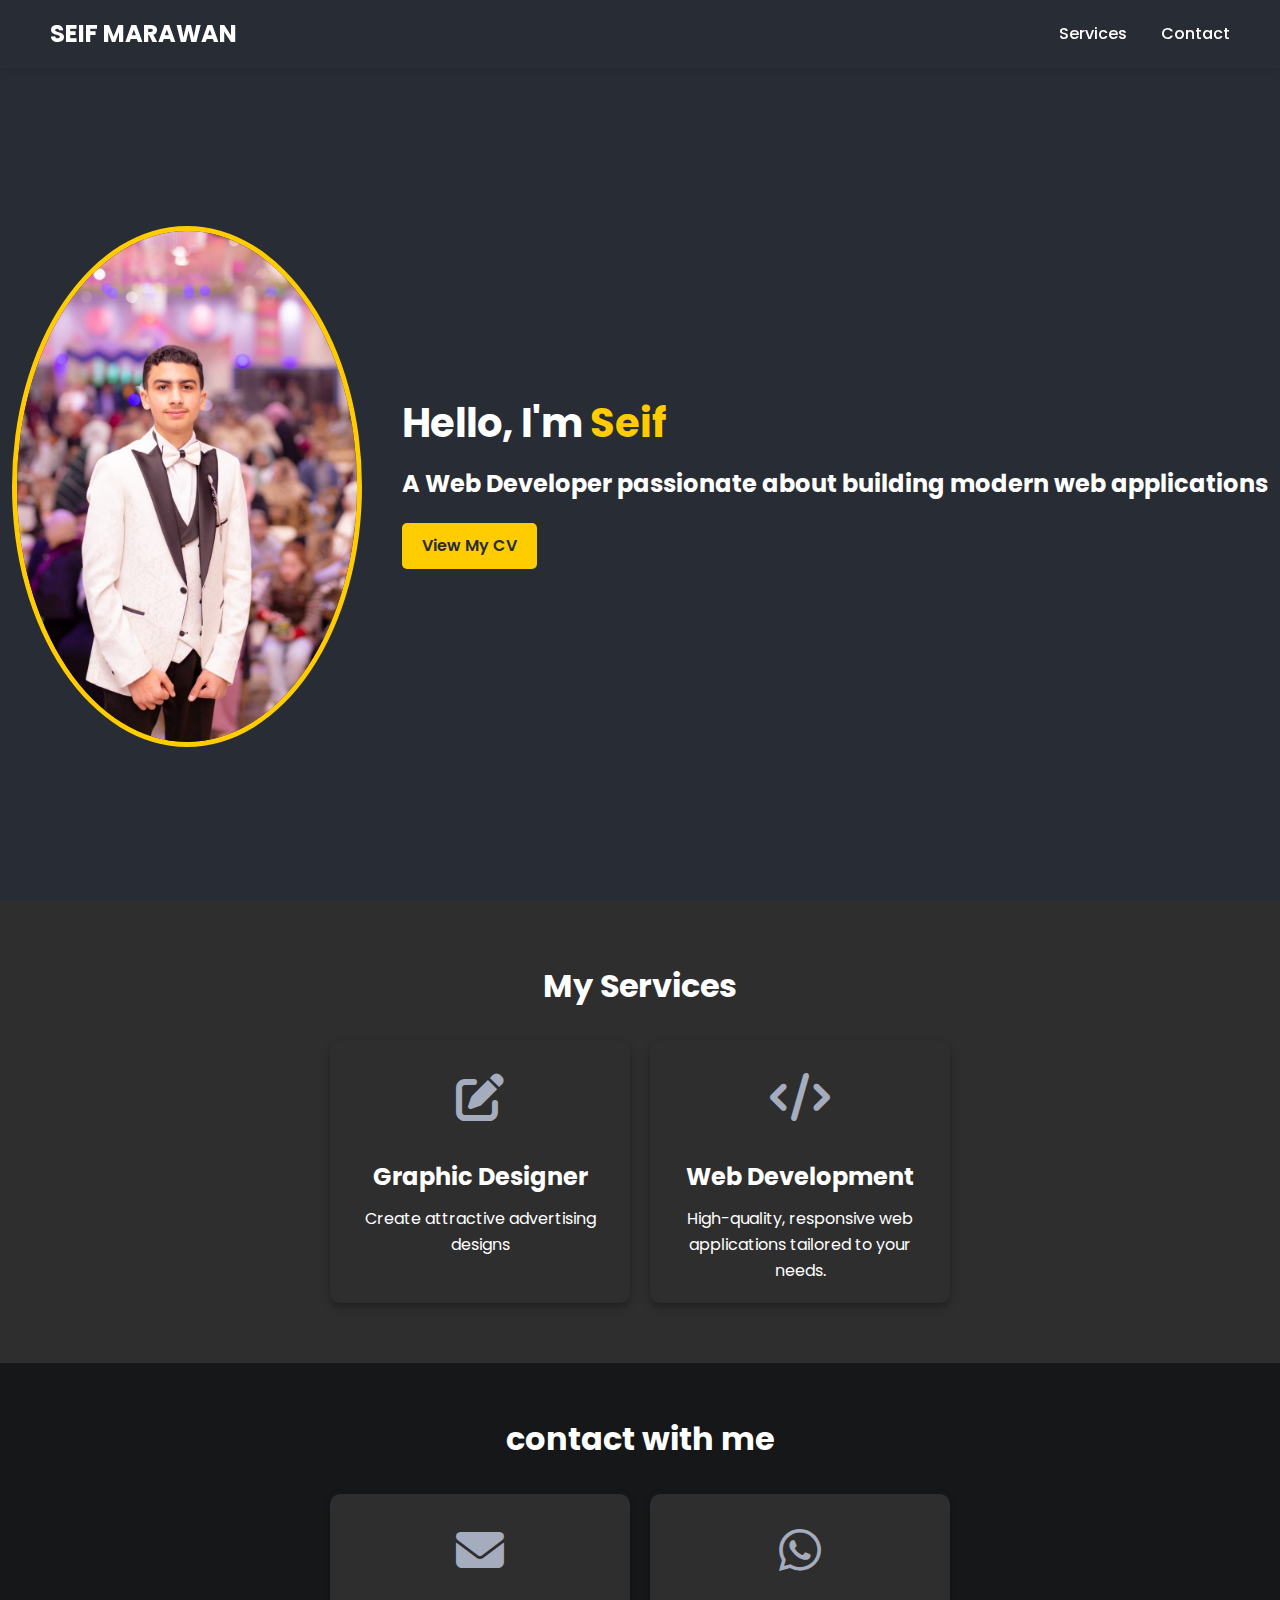
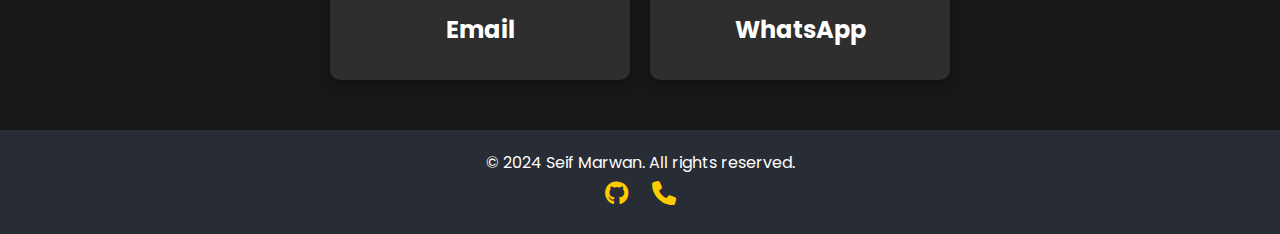
<file: index.html>
<!DOCTYPE html>
<html lang="en">
<head>
    <meta charset="UTF-8">
    <meta http-equiv="X-UA-Compatible" content="IE=edge">
    <meta name="viewport" content="width=device-width, initial-scale=1.0">
    <meta name="description" content="Seif Elsayed Marwan - Web Developer Portfolio">
    <link rel="icon" href="web-icon.jpeg">
    <link rel="stylesheet" href="https://cdnjs.cloudflare.com/ajax/libs/font-awesome/6.4.2/css/all.min.css">
    <link rel="stylesheet" href="style.css">
    <title>Seif Marwan | Web Developer</title>
</head>
<body>
    <header>
        <a href="#" class="logo">Seif Marawan</a>
        <nav class="navigation">
            <a href="#Services">Services</a>
            <a href="#Contact">Contact</a>
        </nav>
    </header>

    <section class="main">
        <div class="intro-content">
            <!-- Image appears first for better stacking on mobile -->
            <div class="photo-content">
                <img src="myphoto.jpeg" alt="Seif Marwan" class="profile-photo">
            </div>
            <div class="text-content">
                <h1>Hello, I'm <span>Seif</span></h1>
                <h3>A Web Developer passionate about building modern web applications</h3>
                <a href="mycv.html" class="main-btn">View My CV</a>
            </div>
        </div>
    </section>

    <section class="cards" id="Services">
        <h2 class="title">My Services</h2>
        <div class="content">
            <a href="https://wa.me/+201012622265?text=I+want+to+know+more+details+about+Graphic+Designer." class="card">
                <div class="icon">
                    <i class="fa-solid fa-pen-to-square"></i>
                </div>
                <div class="info">
                    <h2>Graphic Designer</h2>
                    <p>Create attractive advertising designs</p>
                </div>
            </a>
            <a href="https://wa.me/+201012622265?text=I+want+to+know+more+details+about+web+development." class="card">
                <div class="icon">
                    <i class="fa-solid fa-code"></i>
                </div>
                <div class="info">
                    <h2>Web Development</h2>
                    <p>High-quality, responsive web applications tailored to your needs.</p>
                </div>
            </a>
        </div>
    </section>

    <section class="contact" id="Contact">
        <h2 class="title">contact with me</h2>
        <div class="content">
            <a href="mailto:seifelsayed68@gmail.com" class="card">
                <div class="icon">
                    <i class="fas fa-envelope"></i>
                </div>
                <div class="info">
                    <h2>Email</h2>
                </div>
            </a>
            <a href="https://wa.me/+201012622265?text=I+want+to+know+more+details." class="card">
                <div class="icon">
                    <i class="fab fa-whatsapp"></i>
                </div>
                <div class="info">
                    <h2>WhatsApp</h2>
                </div>
            </a>
        </div>
    </section>

    <footer class="footer">
        <p>© 2024 Seif Marwan. All rights reserved.</p>
        <div class="social-icons">
            <a href="https://github.com/seifelsayedmarwan" target="_blank"><i class="fa-brands fa-github"></i></a>
            <a href="#Contact"><i class="fa-solid fa-phone"></i></a>
        </div>
    </footer>
</body>
</html>
</file>
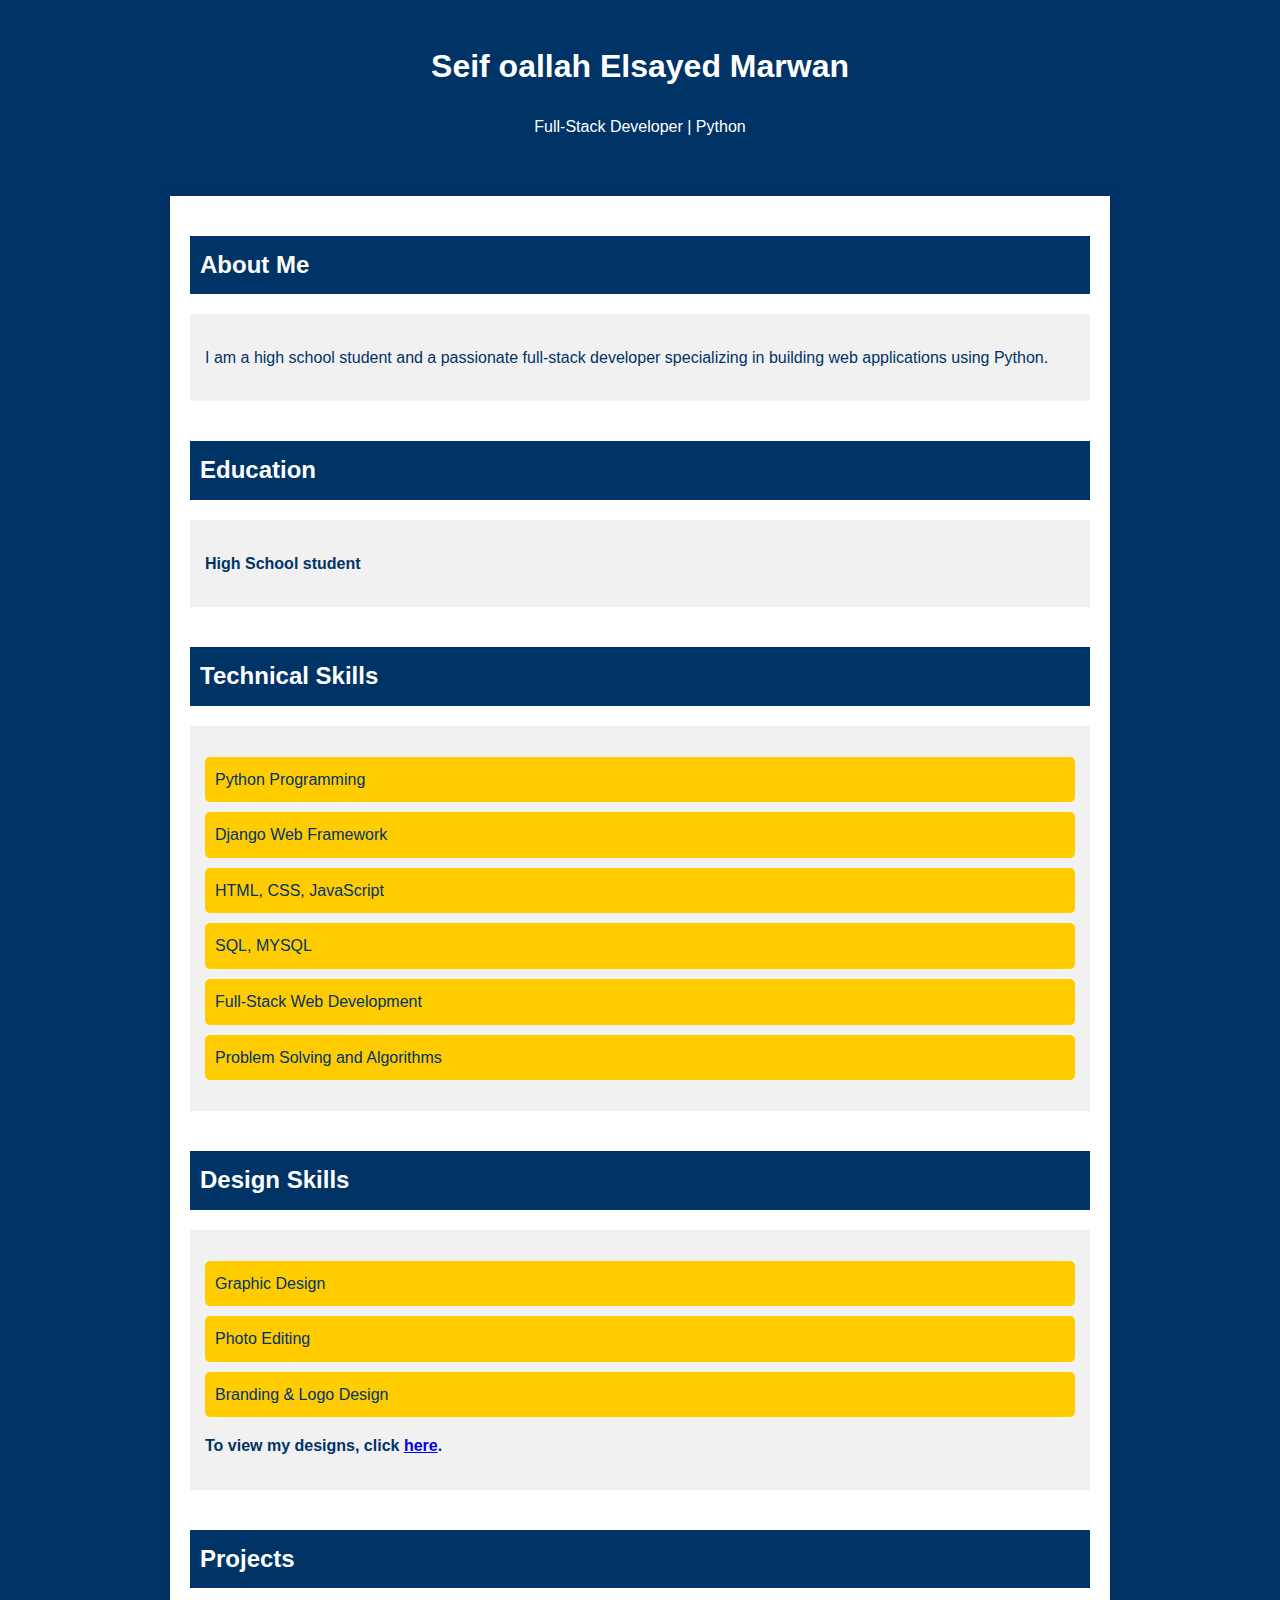
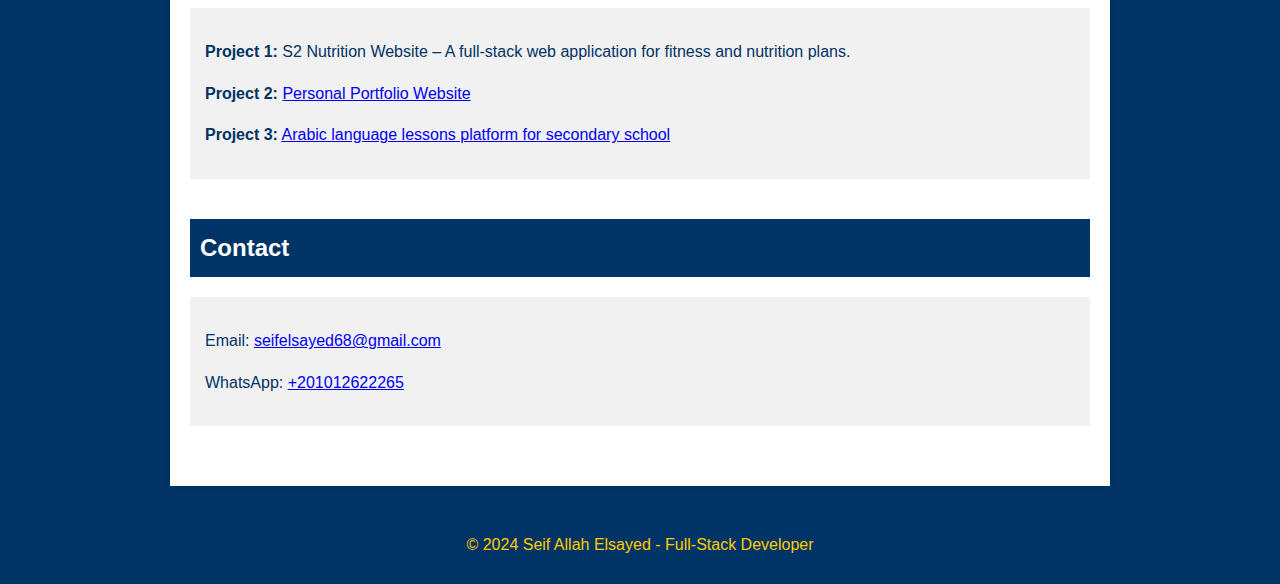
<file: mycv.html>
<!DOCTYPE html>
<html lang="en">
<head>
    <meta charset="UTF-8">
    <meta name="viewport" content="width=device-width, initial-scale=1.0">
    <meta http-equiv="X-UA-Compatible" content="ie=edge">
    <title>My CV - Seif Marwan</title>
    <style>
        body {
            font-family: 'Poppins', sans-serif;
            background-color: #003366;
            color: #fff;
            line-height: 1.6;
            margin: 0;
            padding: 0;
        }
        header {
            background-color: #003366;
            color: #ffffff;
            padding: 20px;
            text-align: center;
        }
        .container {
            max-width: 900px;
            margin: 20px auto;
            padding: 20px;
            background-color: #fff;
            box-shadow: 0 0 10px rgba(0, 0, 0, 0.1);
            color: #003366;
        }
        h1, h2 {
            color: #ffffff;
        }
        .section {
            margin-bottom: 40px;
        }
        .section-title {
            background-color: #003366;
            color: #ffffff;
            padding: 10px;
        }
        .section-content {
            padding: 15px;
            background-color: #f1f1f1;
        }
        .skills ul {
            list-style: none;
            padding: 0;
        }
        .skills ul li {
            background-color: #ffcc00;
            color: #003366;
            margin: 10px 0;
            padding: 10px;
            border-radius: 5px;
        }
        footer {
            text-align: center;
            padding: 10px;
            background-color: #003366;
            color: #ffcc00;
        }
    </style>
</head>
<body>
    <header>
        <h1>Seif oallah Elsayed Marwan</h1>
        <p>Full-Stack Developer | Python</p>
    </header>

    <div class="container">
        <div class="section">
            <h2 class="section-title">About Me</h2>
            <div class="section-content">
                <p>I am a high school student and a passionate full-stack developer specializing in building web applications using Python.</p>
            </div>
        </div>

        <div class="section">
            <h2 class="section-title">Education</h2>
            <div class="section-content">
                <p><strong>High School student</strong></p>
            </div>
        </div>

        <div class="section skills">
            <h2 class="section-title">Technical Skills</h2>
            <div class="section-content">
                <ul>
                    <li>Python Programming</li>
                    <li>Django Web Framework</li>
                    <li>HTML, CSS, JavaScript</li>
                    <li>SQL, MYSQL</li>
                    <li>Full-Stack Web Development</li>
                    <li>Problem Solving and Algorithms</li>
                </ul>
            </div>
        </div>

        <div class="section skills">
            <h2 class="section-title">Design Skills</h2>
            <div class="section-content">
                <ul>
                    <li>Graphic Design</li>
                    <li>Photo Editing</li>
                    <li>Branding & Logo Design</li>
                </ul>
                <p><strong>To view my designs, click <a href="mydesign.html">here</a>.</strong></p>
            </div>
        </div>

        <div class="section">
            <h2 class="section-title">Projects</h2>
            <div class="section-content">
                <p><strong>Project 1:</strong> S2 Nutrition Website – A full-stack web application for fitness and nutrition plans.</p>
                <p><strong>Project 2:</strong> <a href="https://seifelsayedmarwan.github.io/protoflio/" target="_blank">Personal Portfolio Website</a></p>
                <p><strong>Project 3:</strong> <a href="https://mohsenelshenawy.com" target="_blank">Arabic language lessons platform for secondary school</a></p>
            </div>
        </div>

        <div class="section">
            <h2 class="section-title">Contact</h2>
            <div class="section-content">
                <p>Email: <a href="mailto:seifelsayed68@gmail.com">seifelsayed68@gmail.com</a></p>
                <p>WhatsApp: <a href="https://wa.me/+201012622265?text=I+want+to+know+more+details.">+201012622265</a></p>
            </div>
        </div>
    </div>

    <footer>
        <p>&copy; 2024 Seif Allah Elsayed - Full-Stack Developer</p>
    </footer>
</body>
</html>
</file>
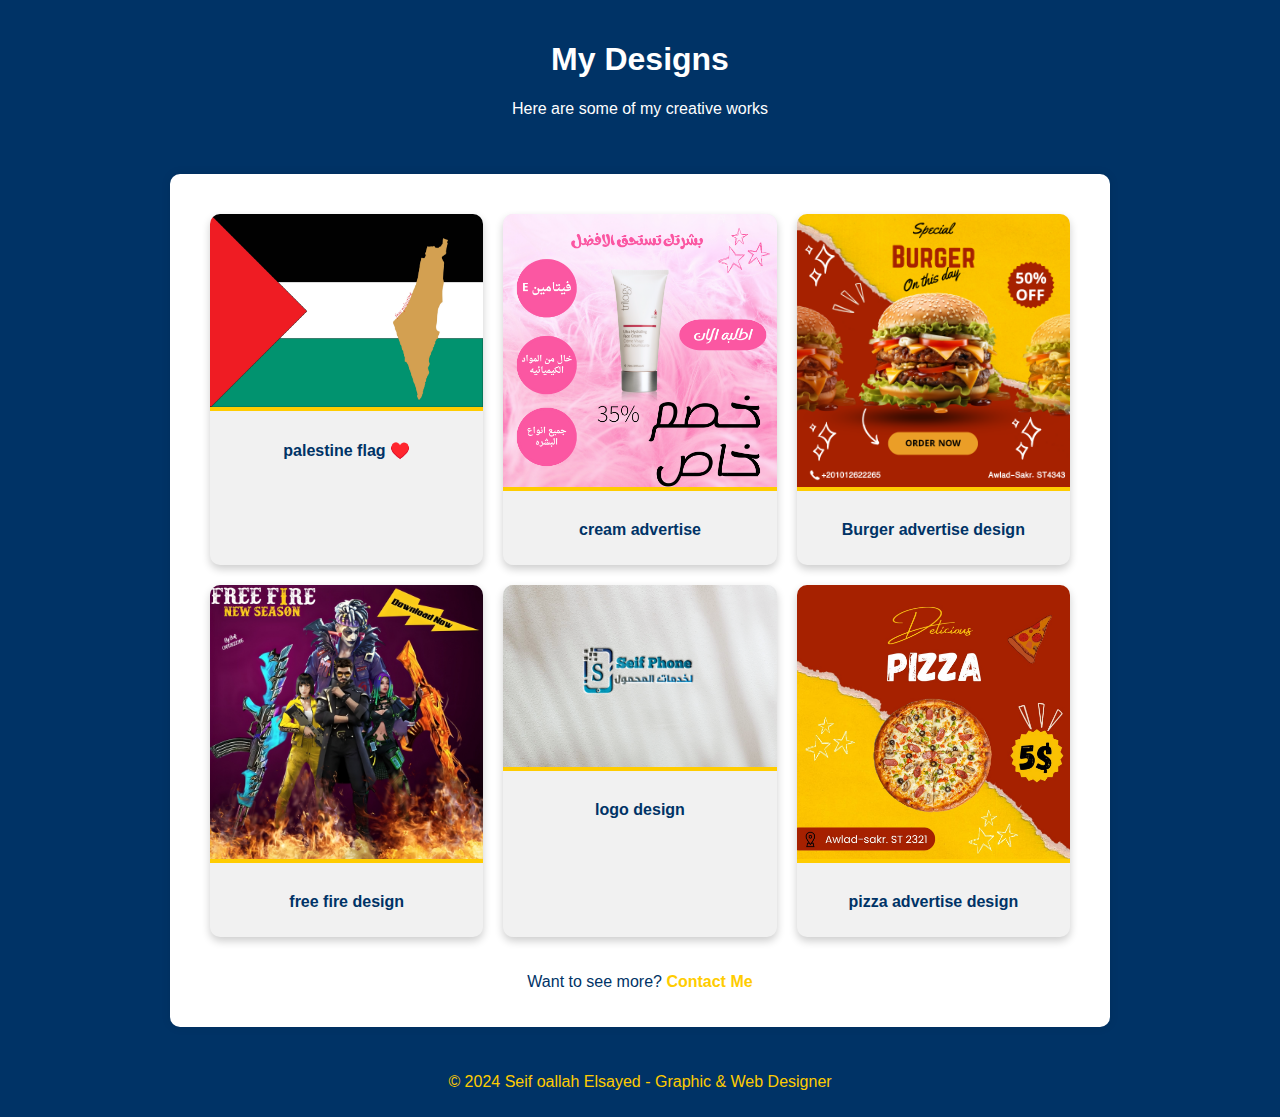
<file: mydesign.html>
<!DOCTYPE html>
<html lang="en">
<head>
    <meta charset="UTF-8">
    <meta name="viewport" content="width=device-width, initial-scale=1.0">
    <title>My Designs - Seif Marwan</title>
    <style>
        body {
            font-family: 'Poppins', sans-serif;
            background-color: #003366;
            color: #fff;
            margin: 0;
            padding: 0;
            text-align: center;
        }
        header {
            background-color: #003366;
            padding: 20px;
        }
        .container {
            max-width: 900px;
            margin: 20px auto;
            padding: 20px;
            background-color: #fff;
            color: #003366;
            border-radius: 10px;
            box-shadow: 0 0 10px rgba(0, 0, 0, 0.1);
        }
        .gallery {
            display: grid;
            grid-template-columns: repeat(auto-fit, minmax(250px, 1fr));
            gap: 20px;
            padding: 20px;
        }
        .design-card {
            background-color: #f1f1f1;
            border-radius: 10px;
            overflow: hidden;
            box-shadow: 0 4px 8px rgba(0, 0, 0, 0.2);
            transition: transform 0.3s;
        }
        .design-card:hover {
            transform: scale(1.05);
        }
        .design-card img {
            width: 100%;
            height: auto;
            border-bottom: 4px solid #ffcc00;
        }
        .design-card p {
            padding: 10px;
            font-weight: bold;
        }
        a {
            color: #ffcc00;
            text-decoration: none;
            font-weight: bold;
        }
        a:hover {
            text-decoration: underline;
        }
        footer {
            text-align: center;
            padding: 10px;
            background-color: #003366;
            color: #ffcc00;
        }
    </style>
</head>
<body>
    <header>
        <h1>My Designs</h1>
        <p>Here are some of my creative works</p>
    </header>
    
    <div class="container">
        <div class="gallery">
            <div class="design-card">
                <img src="palestine-01.jpg" alt="Design 1">
                <p>palestine flag ♥️</p>
            </div>
            <div class="design-card">
                <img src="cream advertise.png" alt="Design 2">
                <p>cream advertise</p>
            </div>
            <div class="design-card">
                <img src="Burger_20250119_154521_٠٠٠٠.png" alt="Design 3">
                <p>Burger advertise design</p>
            </div>
            <div class="design-card">
                <img src="free fire .png" alt="Design 3">
                <p>free fire design</p>
            </div>
            <div class="design-card">
                <img src="Paper Logo Mockup PHOTOPEA.png" alt="Design 3">
                <p>logo design</p>
            </div>
            <div class="design-card">
                <img src="pizza advertise.jpeg" alt="Design 3">
                <p>pizza advertise design</p>
            </div>
        </div>
        <p>Want to see more? <a href="https://wa.me/+201012622265?text=I+want+to+know+more+details+about+your+designs.">Contact Me</a></p>
    </div>
    
    <footer>
        <p>&copy; 2024 Seif oallah Elsayed - Graphic & Web Designer</p>
    </footer>
</body>
</html>
</file>
<file: style.css>
/* Import Google Fonts */
@import url('https://fonts.googleapis.com/css2?family=Poppins:wght@400;600;700&display=swap');

* {
    margin: 0;
    padding: 0;
    box-sizing: border-box;
    font-family: 'Poppins', sans-serif;
}

body {
    line-height: 1.6;
    background-color: #f9f9f9; /* Light gray background */
    color: #333; /* Dark gray text color for readability */
}

header {
    background-color: #282c34;
    color: #fff;
    padding: 15px 20px;
    display: flex;
    justify-content: space-between;
    align-items: center;
    position: fixed;
    top: 0;
    width: 100%;
    z-index: 1000;
    box-shadow: 0 2px 10px rgba(0, 0, 0, 0.1);
}

.logo {
    color: #fff; /* White for the logo */
    text-transform: uppercase;
    font-weight: 700;
    font-size: 24px;
    margin-left: 30px;
    text-decoration: none;
}

.navigation a {
    color: #fff; /* White for navigation links */
    margin-right: 30px;
    text-decoration: none;
    font-weight: 500;
}

.navigation a:hover {
    color: #ffcc00; /* Yellow on hover for navigation links */
}

.main {
    display: flex;
    justify-content: center;
    align-items: center;
    min-height: 100vh;
    padding-top: 80px;
    background-color: #282c34; /* Dark blue for the main section */
    color: #fff; /* White text color for main section */
}

.intro-content {
    display: flex;
    justify-content: center;
    align-items: center;
    gap: 40px;
    text-align: left;
    color: #fff; /* White text color for contrast */
}

.photo-content img {
    width: 350px;
    height: auto;
    border-radius: 50%;
    border: 5px solid #ffcc00; /* Yellow border for profile photo */
}

.text-content h1 {
    font-size: 2.5em;
    margin-bottom: 10px;
}

.text-content h1 span {
    color: #ffcc00; /* Yellow for highlighted text */
}

.text-content h3 {
    font-size: 1.5em;
    margin-bottom: 20px;
}

.main-btn {
    color: #282c34; /* Dark blue for button text */
    background-color: #ffcc00; /* Yellow button background */
    padding: 10px 20px;
    text-decoration: none;
    border-radius: 5px;
    font-weight: 600;
    transition: 0.3s;
    margin-bottom: 20px;
    display: inline-block;
}

.main-btn:hover {
    background-color: #ffc107; /* Darker yellow on hover */
    transform: scale(1.05);
}

.cards {
    text-align: center;
    padding: 60px 0;
    background-color: #2E2E2E; /* Light black for card section background */
}

.title {
    font-size: 2rem;
    margin-bottom: 30px;
    color: #fff; /* White for title text */
}

.content {
    display: flex;
    justify-content: center;
    gap: 20px;
    flex-wrap: wrap;
}

.card {
    background-color: #2E2E2E; /* Light black for card background */
    padding: 20px;
    border-radius: 10px;
    box-shadow: 0 4px 8px rgba(0, 0, 0, 0.3); /* Darker shadow for card */
    width: 300px;
    text-align: center;
    transition: transform 0.3s ease;
    color: #fff; /* White for card text */
    text-decoration: none;
}

.card:hover {
    transform: scale(1.05);
}

.icon {
    font-size: 3rem;
    color: #a4acbd; /* Yellow for icons */
    margin-bottom: 20px;
}

.info h2 {
    font-size: 1.5rem;
    margin-bottom: 10px;
    color: #fff; /* White for card titles */
}

.contact {
    padding: 50px 20px;
    background-color: #161718; /* Deep blue for contact section */
    text-align: center;
    color: #fff; /* White text color for contact section */
}

footer {
    background-color: #282c34; /* Dark gray for footer background */
    color: #fff; /* White text color for footer */
    padding: 20px;
    text-align: center;
}

footer .social-icons a {
    color: #ffcc00; /* Yellow for social icons */
    margin: 0 10px;
    font-size: 1.5rem;
}

footer .social-icons a:hover {
    color: #fff; /* White on hover for social icons */
}


/* Media Query for Mobile Devices */
@media (max-width: 768px) {
    .intro-content {
        flex-direction: column;
        text-align: center;
    }

    .photo-content img {
        width: 200px;
        margin-bottom: 20px;
    }

    .text-content h1 {
        font-size: 2rem;
    }

    .text-content h3 {
        font-size: 1.2rem;
    }

    .main-btn {
        font-size: 1rem;
        padding: 10px 20px;
    }

    .card {
        width: 90%;
        margin: 0 auto 20px;
    }

    .title {
        font-size: 1.8rem;
    }
}
</file>
